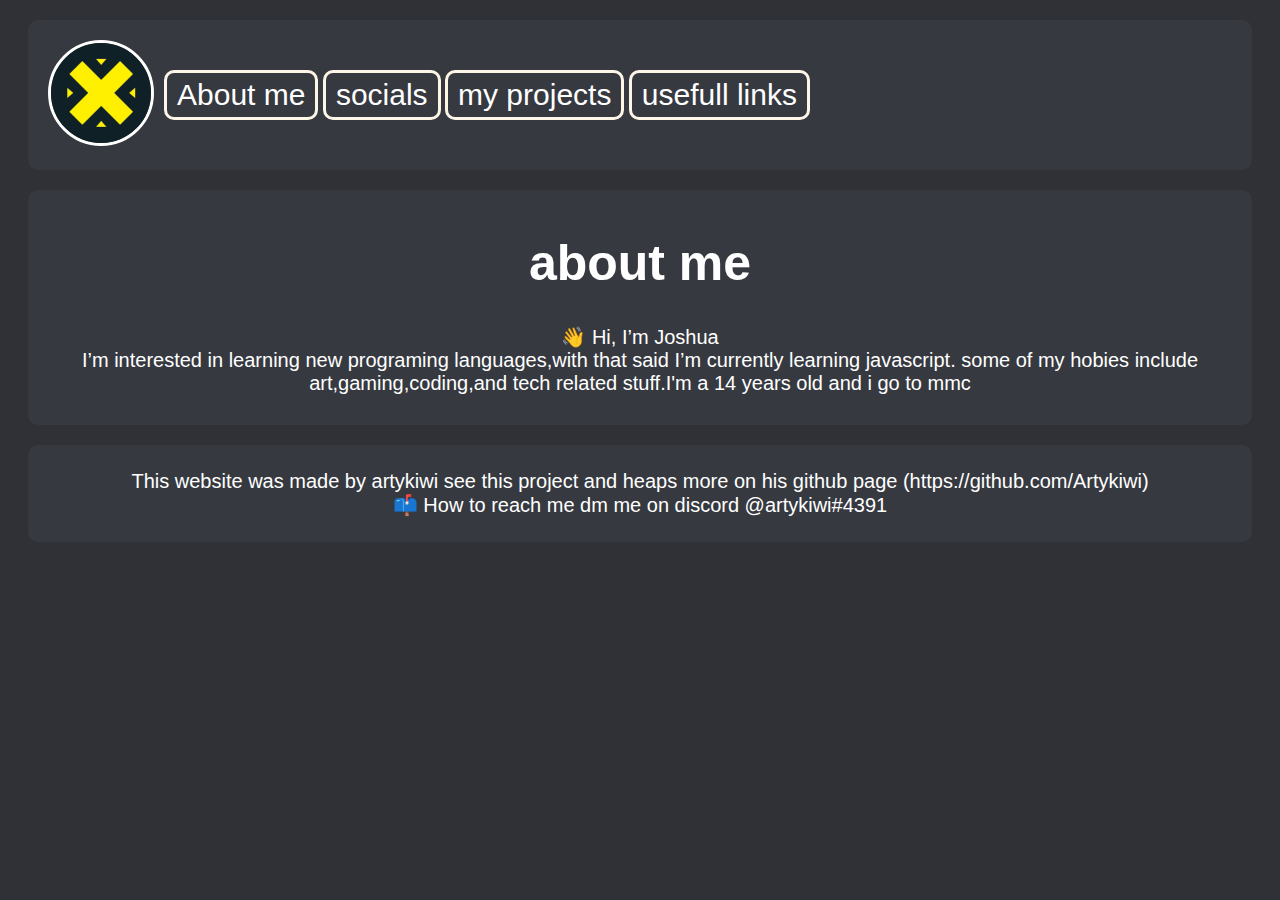
<file: index.html>
<!DOCTYPE html>
<html>
    <head>
        <link rel="stylesheet" href="style.css">
        <title>EpicServer</title>
    </head>
    <body>
        <div id ="container">
            <img src="artykiwi.jpg" alt="artykiwi" class="image1">
            <div id ="container2">
                <a href="index.html">About me</a>
                <a href="socials.html">socials</a>
                <a href="my projects.html">my projects</a>
                <a href="usefull links.html">usefull links</a>
            </div>
        </div>
        <div id ="container">
            <h1>about me</h1>
            <p>
                👋 Hi, I’m Joshua
                <br>
                I’m interested in learning new programing languages,with that said I’m currently learning javascript.
                some of my hobies include art,gaming,coding,and tech related stuff.I'm a 14 years old and i go to mmc
            </p>
        </div>
        <div id="container3">
            <p>
                This website was made by artykiwi see this project and heaps more on his github page (https://github.com/Artykiwi)
                <br>
                📫 How to reach me dm me on discord @artykiwi#4391
            </p>
        </div>
    </body>
</html>
</file>
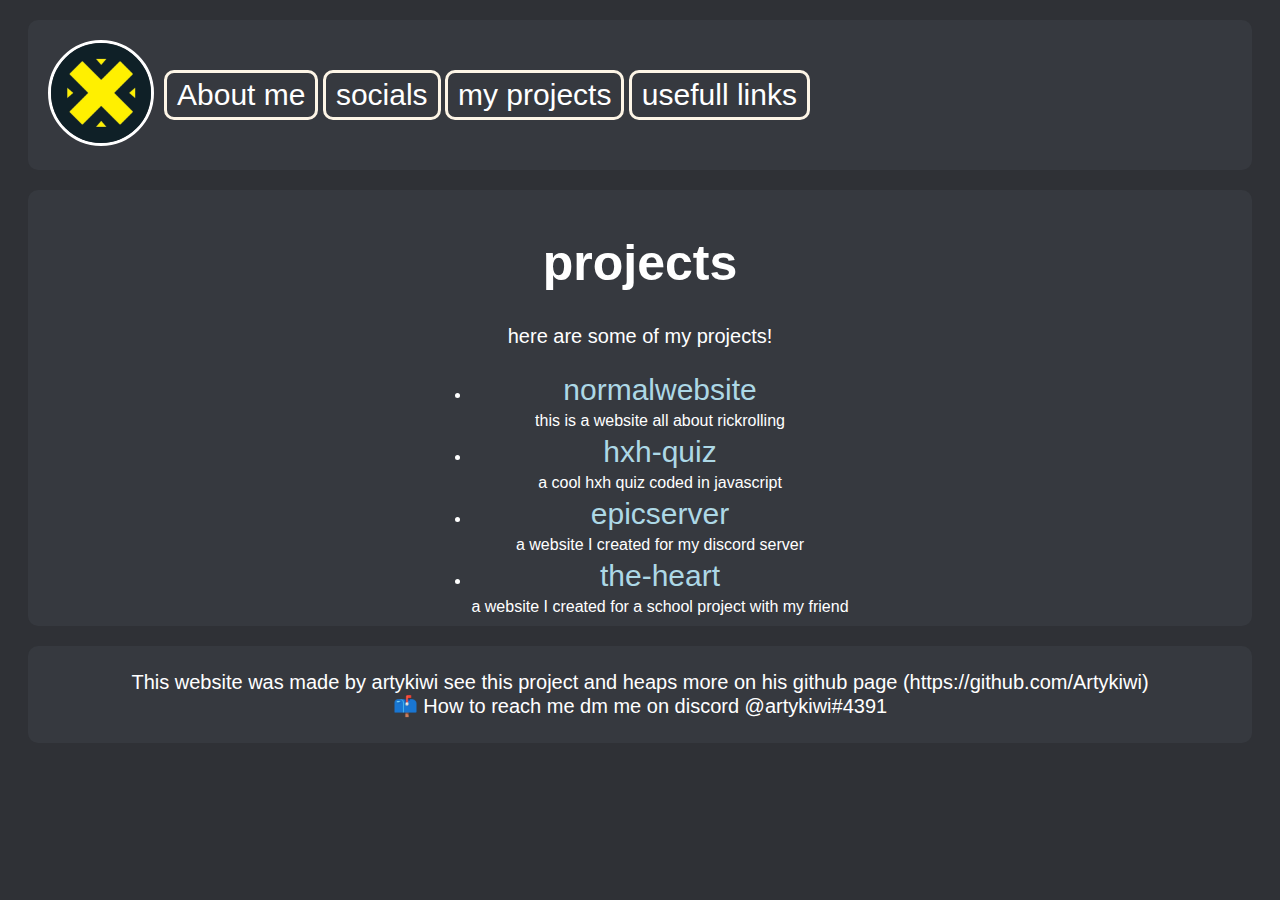
<file: my projects.html>
<!DOCTYPE html>
<html>
    <head>
        <link rel="stylesheet" href=style.css>
        <title></title>
    </head>
    <body>
        <div id ="container">
            <img src="artykiwi.jpg" alt="artykiwi" class="image1">
            <div id ="container2">
                <a href="index.html">About me</a>
                <a href="socials.html">socials</a>
                <a href="my projects.html">my projects</a>
                <a href="usefull links.html">usefull links</a>
            </div>
        </div>
        <div id ="container">
            <h1>projects</h1>
            <p>here are some of my projects!</p>
            <ul>
                <li><a href="https://github.com/Artykiwi/normalwebsite" class="link">normalwebsite</a><br>this is a website all about rickrolling</li>
                <li><a href="https://github.com/Artykiwi/hxh-quiz" class="link">hxh-quiz</a><br>a cool hxh quiz coded in javascript</li>
                <li><a href="https://github.com/Artykiwi/epicserver" class="link">epicserver</a><br>a website I created for my discord server</li>
                <li><a href="https://github.com/Artykiwi/the-heart" class="link">the-heart</a><br>a website I created for a school project with my friend</li>

            </ul>
        </div>
        <div id="container3">
            <p>
                This website was made by artykiwi see this project and heaps more on his github page (https://github.com/Artykiwi)
                <br>
                📫 How to reach me dm me on discord @artykiwi#4391
            </p>
        </div>
    </body>
</html>
</file>
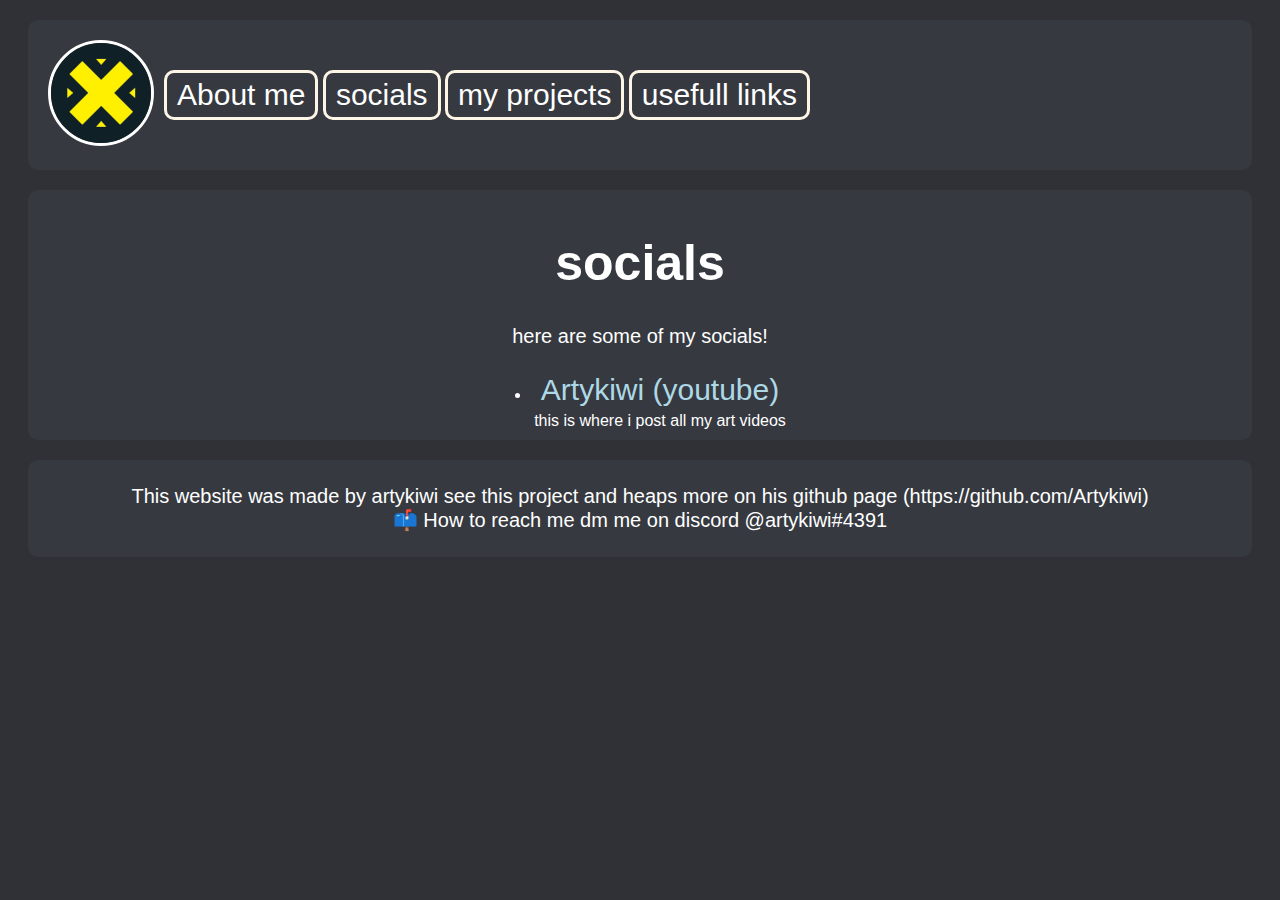
<file: socials.html>
<!DOCTYPE html>
<html>
    <head>
        <link rel="stylesheet" href=style.css>
        <title></title>
    </head>
    <body>
        <div id ="container">
            <img src="artykiwi.jpg" alt="artykiwi" class="image1">
            <div id ="container2">
                <a href="index.html">About me</a>
                <a href="socials.html">socials</a>
                <a href="my projects.html">my projects</a>
                <a href="usefull links.html">usefull links</a>
            </div>
        </div>
        <div id ="container">
            <h1>socials</h1>
            <p>here are some of my socials!</p>
            <ul>
                <li><a href="https://www.youtube.com/channel/UCjD4SuN-TbsDtWNGJkfdhlA/featured" class="link">Artykiwi (youtube)</a><br>this is where i post all my art videos</li>
            </ul>
        </div>
        <div id="container3">
            <p>
                This website was made by artykiwi see this project and heaps more on his github page (https://github.com/Artykiwi)
                <br>
                📫 How to reach me dm me on discord @artykiwi#4391
            </p>
        </div>
    </body>
</html>
</file>
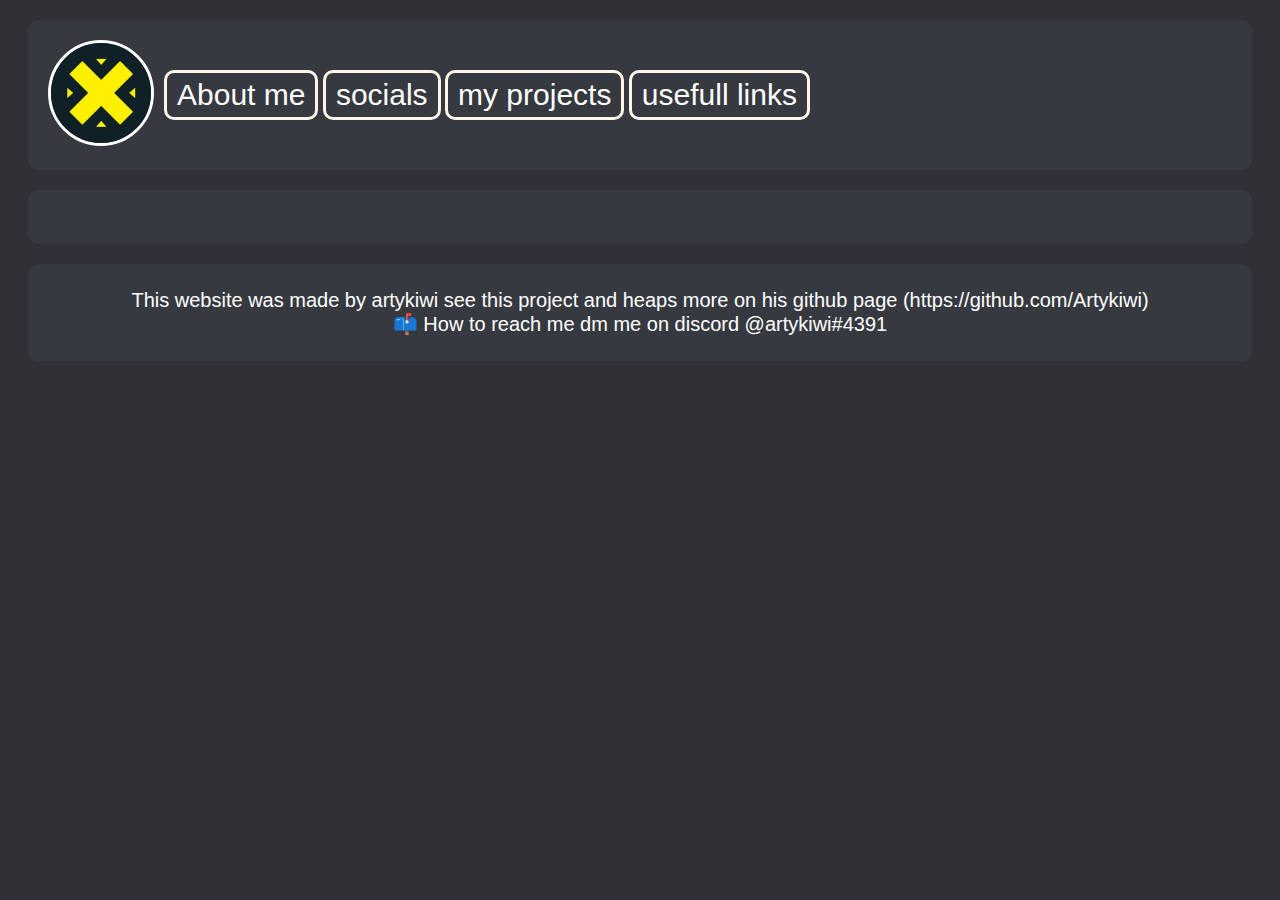
<file: template.html>
<!DOCTYPE html>
<html>
    <head>
        <link rel="stylesheet" href=style.css>
        <title></title>
    </head>
    <body>
        <div id ="container">
            <img src="artykiwi.jpg" alt="artykiwi" class="image1">
            <div id ="container2">
                <a href="index.html">About me</a>
                <a href="socials.html">socials</a>
                <a href="my projects.html">my projects</a>
                <a href="usefull links.html">usefull links</a>
            </div>
        </div>
        <div id ="container">
            <h1></h1>
            <p></p>
        </div>
        <div id="container3">
            <p>
                This website was made by artykiwi see this project and heaps more on his github page (https://github.com/Artykiwi)
                <br>
                📫 How to reach me dm me on discord @artykiwi#4391
            </p>
        </div>
    </body>
</html>
</file>
<file: style.css>
h1{
    text-align: center;
    color:white ;
    font-size: 50px;
}

#container{
    background-color: #36393f;
    padding: 10px;
    margin: 20px;
    border-radius: 10px;
}

body{
    background-color: #2f3136;
    font-family: 'Trebuchet MS', sans-serif;
    
}

.image1{
    border: solid white;
    border-radius: 100px;
    width: 100px;
    margin: 10px;
    float:left;
}

.image2{
    border: solid white;
    border-radius: 10px;
    width: 200px;
    margin: 10px;
}

a{
    text-align: center;
    text-decoration: none;
    font-size: 30px;
    color: white;
    border: solid oldlace;
    border-radius: 10px;
   
    padding-left: 10px;
    padding-right: 10px;
    padding-bottom: 5px;
    padding-top: 5px;
    display: inline-block;
}

#container2{
    text-align: left;
    margin-top: 40px;
    margin-bottom: 40px;
}

p{
    text-align: center;
    color: white;
    font-size: 20px;
}
#container3{
    background-color: #36393f;
    padding: 5px;
    margin: 20px;
    border-radius: 10px;
}
ul{
    text-align: center;
    color: white;

    width: max-content;
    margin: auto;
}
.link{
    font-size: 30px;
    border: none;
    color: lightblue;
}
</file>
